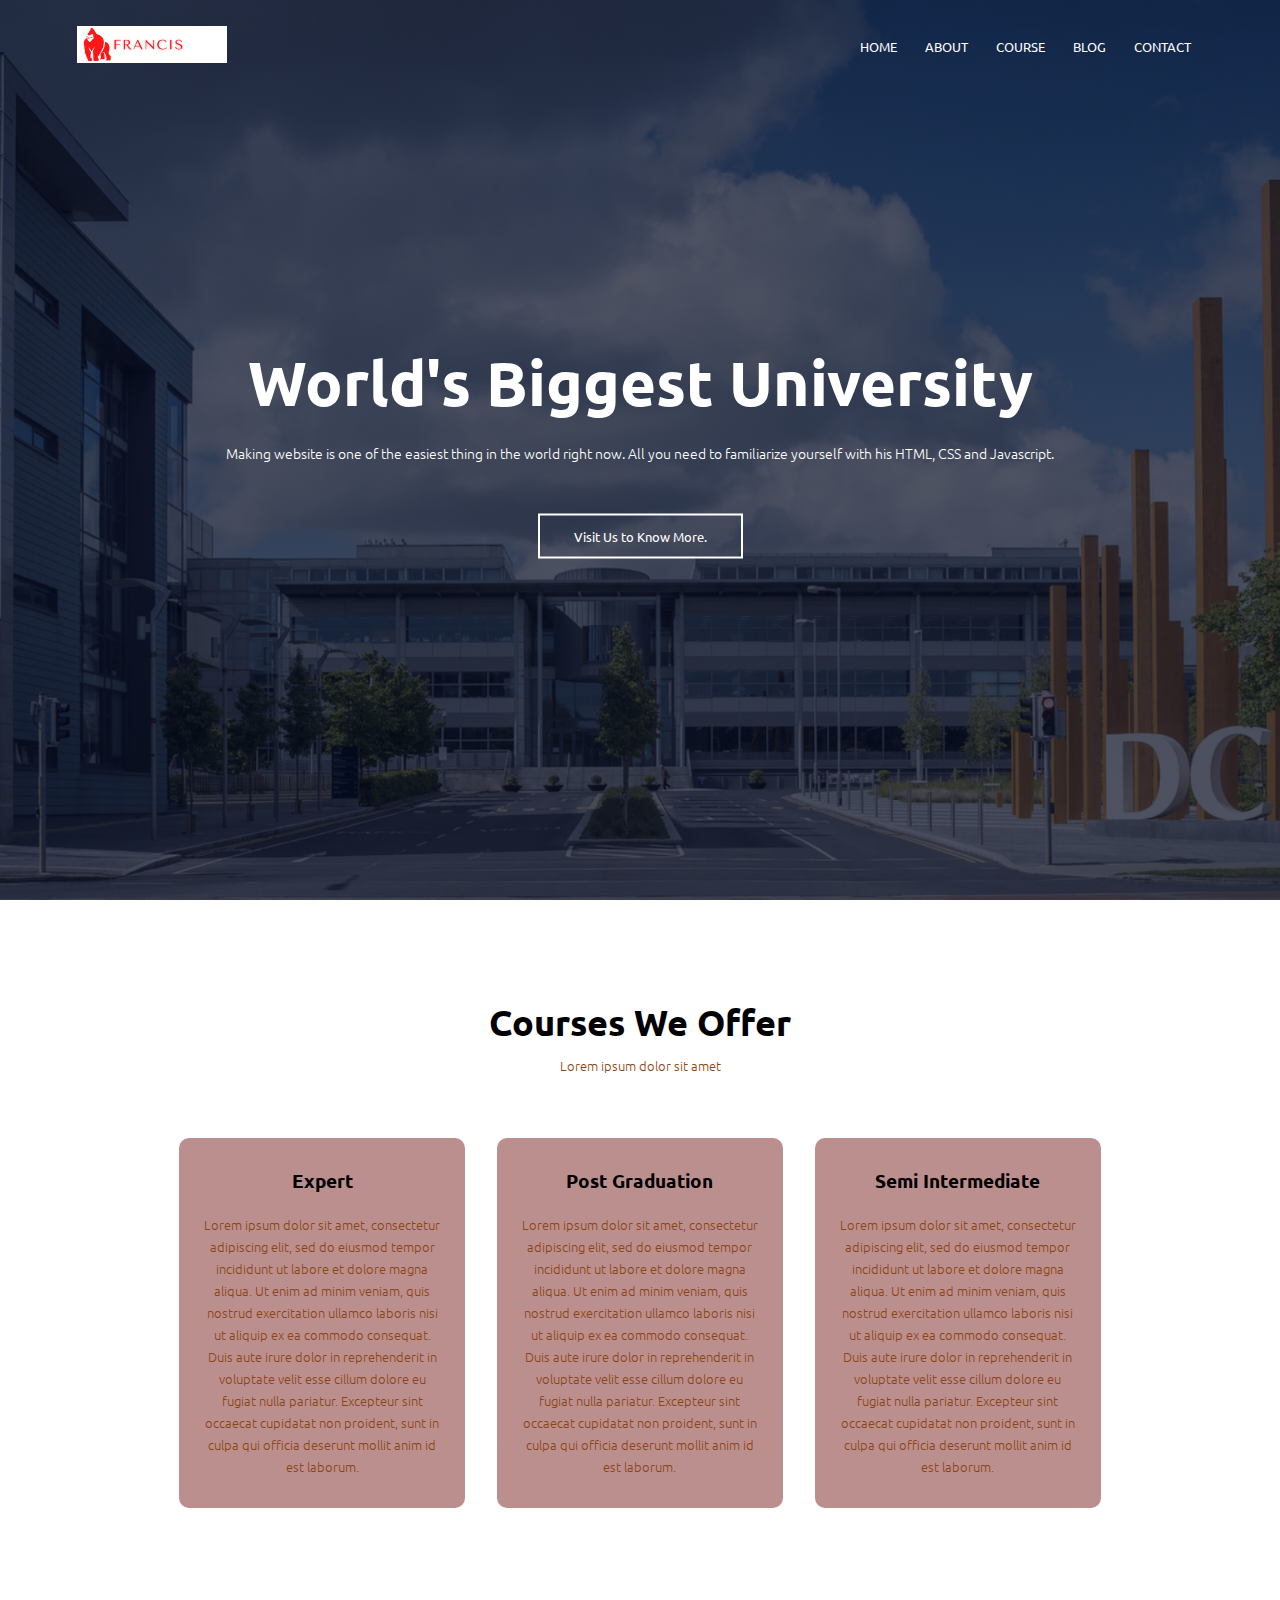
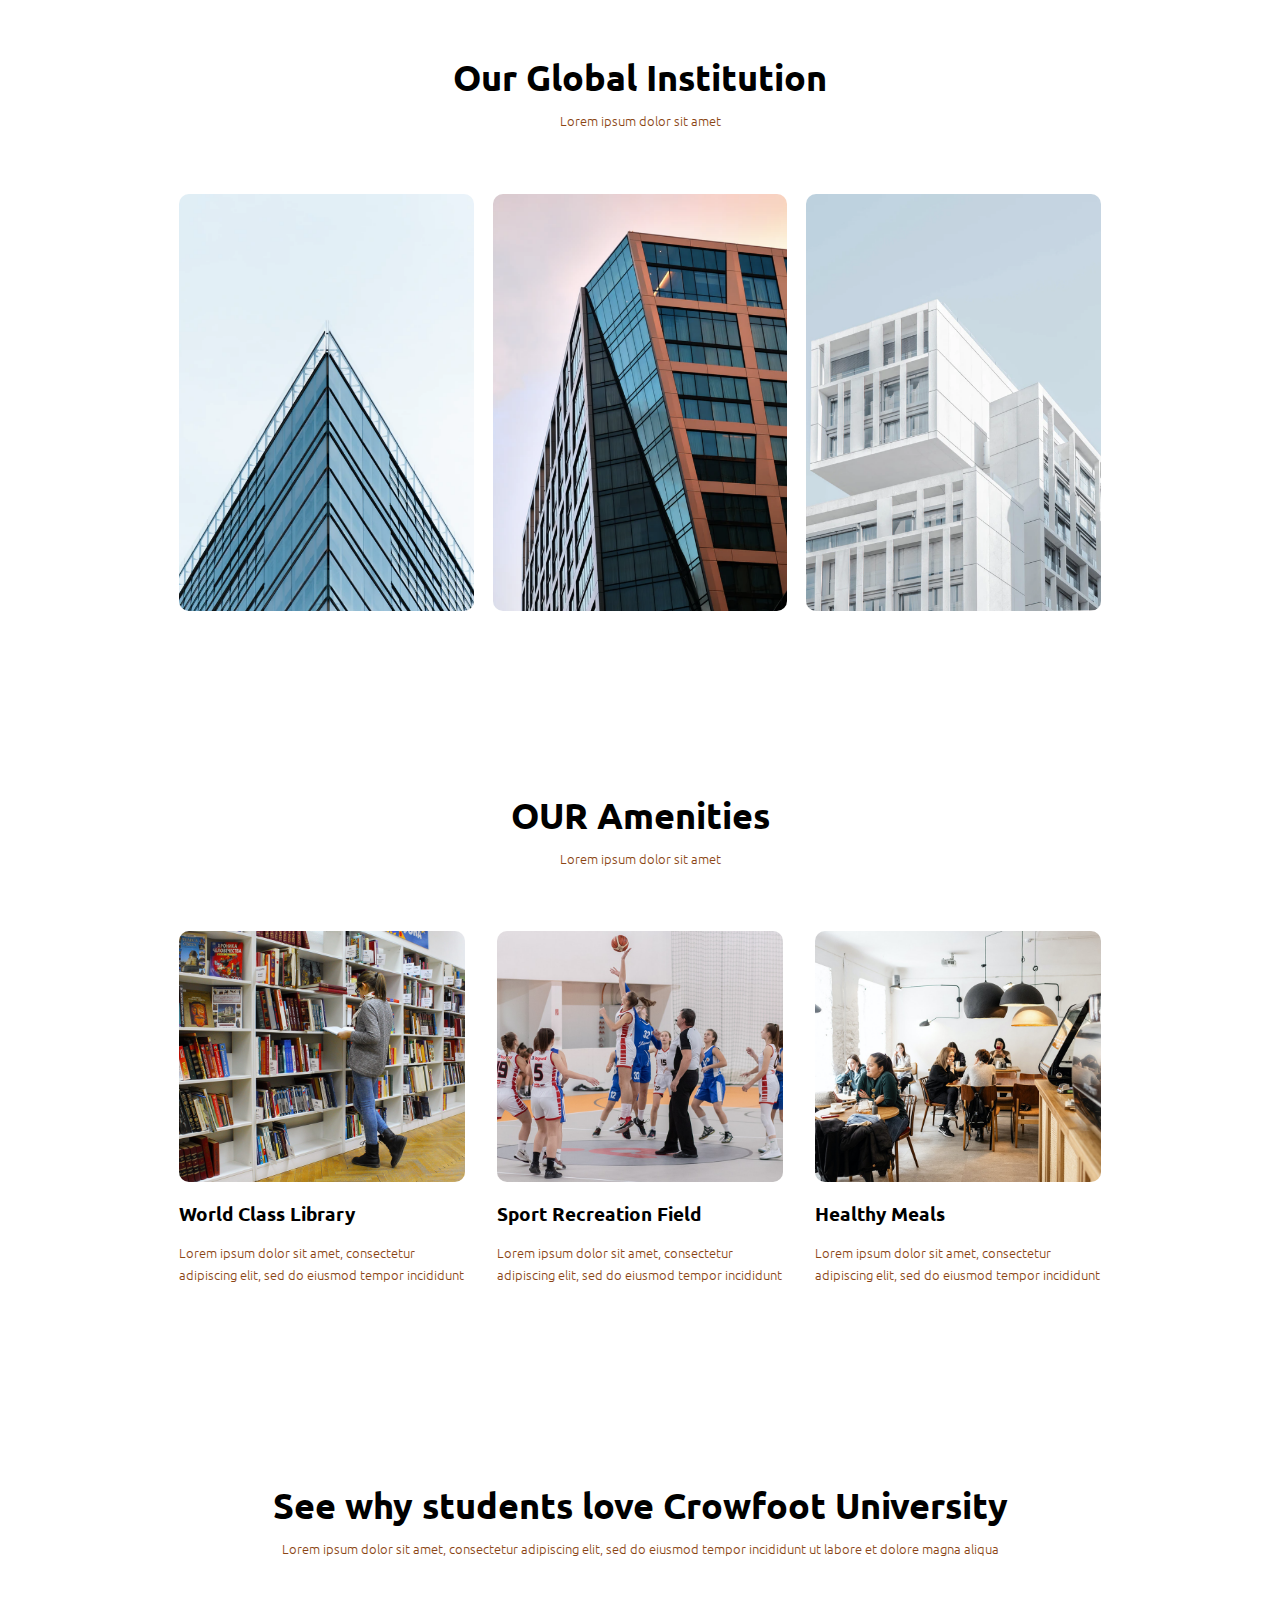
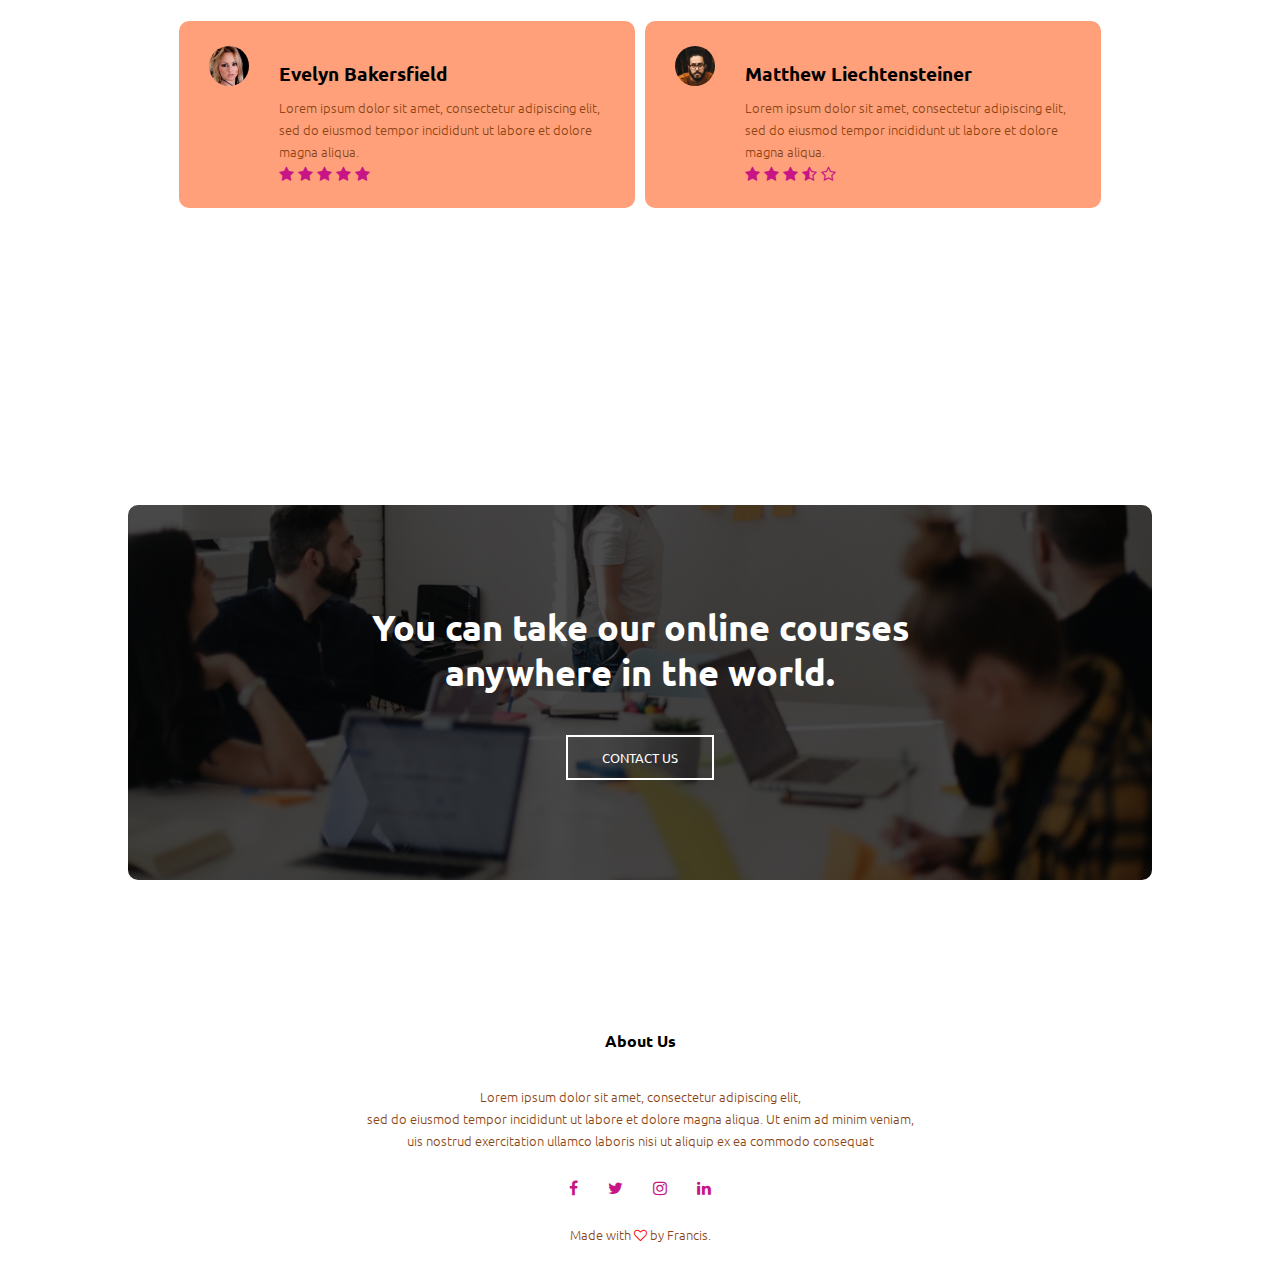
<file: University-Site/index.html>
<!DOCTYPE html>
<html lang="en">
<head>
    <meta name="viewport" content="with=device-width, initial-scale=1.0">
    <title>Crowfoot University Program</title>
    <link rel="stylesheet" href="style.css">
    <link rel="preconnect" href="https://fonts.googleapis.com">
    <link rel="preconnect" href="https://fonts.gstatic.com" crossorigin>
    <link rel="preconnect" href="https://fonts.googleapis.com">
    <link rel="preconnect" href="https://fonts.gstatic.com" crossorigin>
    <link href="https://fonts.googleapis.com/css2?family=Island+Moments&family=Ubuntu:ital,wght@0,300;0,400;1,700&display=swap" rel="stylesheet">
    <link rel="stylesheet" href="https://stackpath.bootstrapcdn.com/font-awesome/4.7.0/css/font-awesome.min.css">
</head>
<body>

<section class="header">
    <nav>
        <a href="index.html"><img src="image/FRANCIS.png"></a>

        <div class="nav-links" id="navLinks">
            <i class="fa fa-times" onclick="hideMenu()"></i>
            <ul>
                <li><a href="index.html">HOME</a> </li>
                <li><a href="about.html">ABOUT</a> </li>
                <li><a href="course.html">COURSE</a> </li>
                <li><a href="blog.html">BLOG</a> </li>
                <li><a href="contact.html">CONTACT</a> </li>

            </ul>
        </div>
        <i class="fa fa-bars" onclick="showMenu()"></i>
    </nav>

    <div class="text-box">
        <h1>World's Biggest University</h1>
        <p>Making website is one of the easiest thing in the world right now.
        All you need to familiarize yourself with his HTML, CSS and Javascript.</p>
        <a href="#" class="hero-btn">Visit Us to Know More.</a>
    </div>

</section>


<!--- Page content for the course catalog -->

<section class="course">
    <h1>Courses We Offer</h1>
    <p>Lorem ipsum dolor sit amet</p>

    <div class="row">
        <div class="course-col">
            <h3>Expert</h3>
            <p>Lorem ipsum dolor sit amet, consectetur adipiscing elit, sed do eiusmod tempor incididunt ut labore et dolore magna aliqua. Ut enim ad minim veniam, quis nostrud exercitation ullamco laboris nisi ut aliquip ex ea commodo consequat. Duis aute irure dolor in reprehenderit in voluptate velit esse cillum dolore eu fugiat nulla pariatur. Excepteur sint occaecat cupidatat non proident, sunt in culpa qui officia deserunt mollit anim id est laborum.</p>
        </div>

        <div class="course-col">
            <h3>Post Graduation</h3>
            <p>Lorem ipsum dolor sit amet, consectetur adipiscing elit, sed do eiusmod tempor incididunt ut labore et dolore magna aliqua. Ut enim ad minim veniam, quis nostrud exercitation ullamco laboris nisi ut aliquip ex ea commodo consequat. Duis aute irure dolor in reprehenderit in voluptate velit esse cillum dolore eu fugiat nulla pariatur. Excepteur sint occaecat cupidatat non proident, sunt in culpa qui officia deserunt mollit anim id est laborum.</p>
        </div>

        <div class="course-col">
            <h3>Semi Intermediate</h3>
            <p>Lorem ipsum dolor sit amet, consectetur adipiscing elit, sed do eiusmod tempor incididunt ut labore et dolore magna aliqua. Ut enim ad minim veniam, quis nostrud exercitation ullamco laboris nisi ut aliquip ex ea commodo consequat. Duis aute irure dolor in reprehenderit in voluptate velit esse cillum dolore eu fugiat nulla pariatur. Excepteur sint occaecat cupidatat non proident, sunt in culpa qui officia deserunt mollit anim id est laborum.</p>
        </div>
    </div>


</section>

<!-- campus portal -->

<section class="campus">
    <h1>Our Global Institution</h1>
    <p>Lorem ipsum dolor sit amet</p>

    <div class="row">
        <div class="campus-col">
            <img src="image/london.png">
            <div class="layer">
                <h3>LONDON</h3>
            </div>
        </div>

        <div class="campus-col">
            <img src="image/newyork.png">
            <div class="layer">
                <h3>NEW YORK</h3>
            </div>
        </div>

        <div class="campus-col">
            <img src="image/washington.png">
            <div class="layer">
                <h3>WASHINGTON</h3>
        </div>
    </div>
    </div>

</section>


<!----- Campus Amenities ------->

<section class="facilities">

    <h1>OUR Amenities</h1>
    <p>Lorem ipsum dolor sit amet</p>

    <div class="row">
        <div class="facilities-col">
            <img src="image/library.png">
            <h3>World Class Library </h3>
            <p>Lorem ipsum dolor sit amet, consectetur adipiscing elit, sed do eiusmod tempor incididunt</p>
        </div>

        <div class="facilities-col">
            <img src="image/basketball.png">
            <h3>Sport Recreation Field</h3>
            <p>Lorem ipsum dolor sit amet, consectetur adipiscing elit, sed do eiusmod tempor incididunt</p>
        </div>

        <div class="facilities-col">
            <img src="image/cafeteria.png">
            <h3>Healthy Meals</h3>
            <p>Lorem ipsum dolor sit amet, consectetur adipiscing elit, sed do eiusmod tempor incididunt</p>
        </div>
    </div>

</section>

<!----testimonials section ---->
<section class="testimonials">
<h1>See why students love Crowfoot University</h1>
<p>Lorem ipsum dolor sit amet, consectetur adipiscing elit, sed do eiusmod tempor incididunt ut labore et dolore magna aliqua</p>
<div class="row">
    <div class="testimonial-col">
        <img src="image/user1.jpg">
        <div>
            <h3>Evelyn Bakersfield</h3>
            <p>Lorem ipsum dolor sit amet, consectetur adipiscing elit, sed do eiusmod tempor incididunt ut labore et dolore magna aliqua.</p>
            <i class="fa fa-star"></i>
            <i class="fa fa-star"></i>
            <i class="fa fa-star"></i>
            <i class="fa fa-star"></i>
            <i class="fa fa-star"></i>

        </div>
    </div>

    <div class="testimonial-col">
        <img src="image/user2.jpg">
        <div>
            <h3>Matthew Liechtensteiner</h3>
            <p>Lorem ipsum dolor sit amet, consectetur adipiscing elit, sed do eiusmod tempor incididunt ut labore et dolore magna aliqua.</p>
            <i class="fa fa-star"></i>
            <i class="fa fa-star"></i>
            <i class="fa fa-star"></i>
            <i class="fa fa-star-half-o"></i>
            <i class="fa fa-star-o"></i>


        </div>
    </div>
</div>

</section>

<!--- Quick Alert Message ---->
<section class="cta">
    <h1>You can take our online courses <br>anywhere in the world.</h1>
    <a href="" class="hero-btn">CONTACT US</a>

</section>


<!---- footer section --->
<section class="footer">

    <h4>About Us</h4>
    <p>Lorem ipsum dolor sit amet, consectetur adipiscing elit, <br>sed do eiusmod tempor incididunt ut labore et dolore magna aliqua. Ut enim ad minim veniam, <br>uis nostrud exercitation ullamco laboris nisi ut aliquip ex ea commodo consequat</p>

    <div class="icons">
        <i class="fa fa-facebook"></i>
        <i class="fa fa-twitter"></i>
        <i class="fa fa-instagram"></i>
        <i class="fa fa-linkedin"></i>



    </div>

    <p>Made with <i class="fa fa-heart-o"></i> by Francis. </p>
</section>









<!-- javascript for the media query to enable toggling the menu bar on lower resolution screen ---->
<script>

    var navLinks = document.getElementById("navLinks");
    function showMenu(){
        navLinks.style.right = "0";
    }

    function hideMenu(){
        navLinks.style.right = "-200px";}
</script>
</body>
</html>
</file>
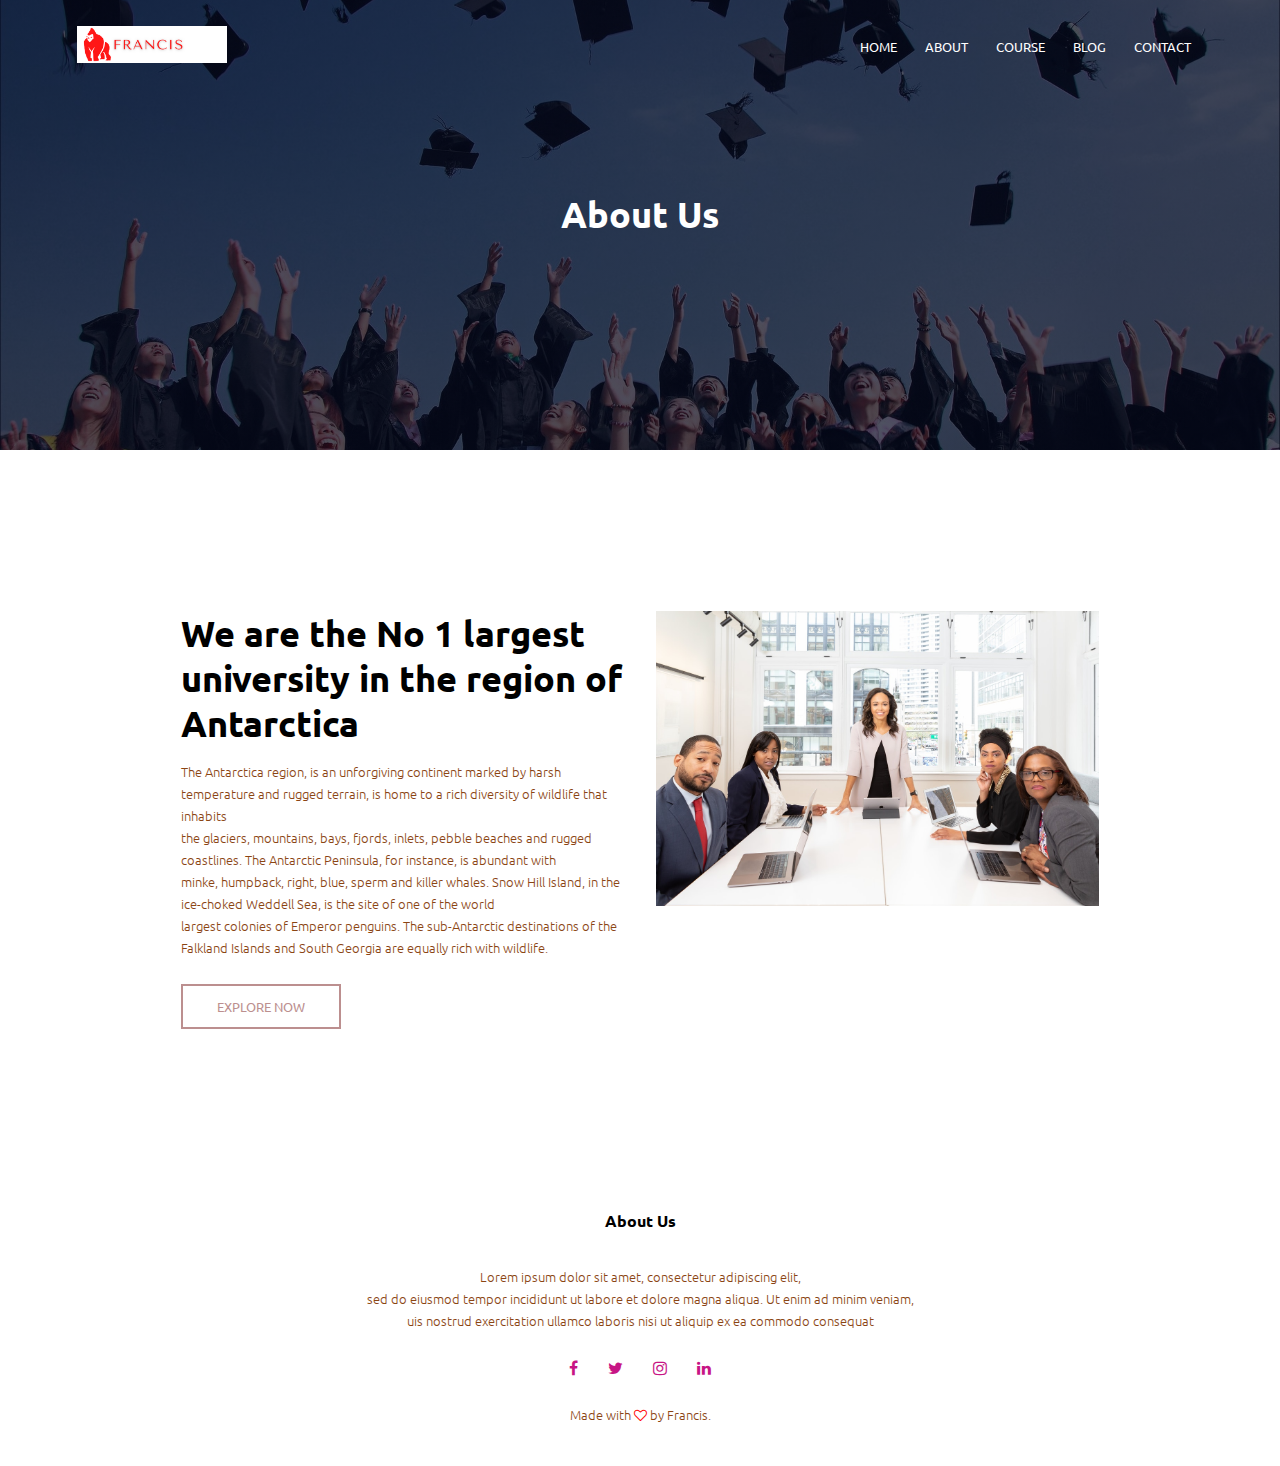
<file: University-Site/about.html>
<!DOCTYPE html>
<html lang="en">
<head>
    <meta name="viewport" content="with=device-width, initial-scale=1.0">
    <title>Crowfoot University Program</title>
    <link rel="stylesheet" href="style.css">
    <link rel="preconnect" href="https://fonts.googleapis.com">
    <link rel="preconnect" href="https://fonts.gstatic.com" crossorigin>
    <link rel="preconnect" href="https://fonts.googleapis.com">
    <link rel="preconnect" href="https://fonts.gstatic.com" crossorigin>
    <link href="https://fonts.googleapis.com/css2?family=Island+Moments&family=Ubuntu:ital,wght@0,300;0,400;1,700&display=swap" rel="stylesheet">
    <link rel="stylesheet" href="https://stackpath.bootstrapcdn.com/font-awesome/4.7.0/css/font-awesome.min.css">
</head>
<body>

<section class="sub-header">
    <nav>
        <a href="index.html"><img src="image/FRANCIS.png"></a>

        <div class="nav-links" id="navLinks">
            <i class="fa fa-times" onclick="hideMenu()"></i>
            <ul>
                <li><a href="index.html">HOME</a> </li>
                <li><a href="about.html">ABOUT</a> </li>
                <li><a href="course.html">COURSE</a> </li>
                <li><a href="blog.html">BLOG</a> </li>
                <li><a href="contact.html">CONTACT</a> </li>

            </ul>
        </div>
        <i class="fa fa-bars" onclick="showMenu()"></i>
    </nav>

  <h1>About Us</h1>

</section>



<!---- About Us content page ------>
<section class="about-us">
    <div class="row">
        <div class="about-col">
            <h1>We are the No 1 largest university in the region of Antarctica</h1>
            <p>The Antarctica region, is an unforgiving continent marked by harsh temperature and rugged terrain, is home to a rich diversity of wildlife that inhabits <br>the glaciers, mountains, bays, fjords, inlets, pebble beaches and rugged coastlines. The Antarctic Peninsula, for instance, is abundant with<br> minke, humpback, right, blue, sperm and killer whales. Snow Hill Island, in the ice-choked Weddell Sea, is the site of one of the world<br> largest colonies of Emperor penguins. The sub-Antarctic destinations of the Falkland Islands and South Georgia are equally rich with wildlife.</p>
        <a href="" class="hero-btn red-btn">EXPLORE NOW</a>
        </div>

        <div class="about-col">
            <img src="image/about.jpg">
        </div>
    </div>

</section>










<!---- footer section --->
<section class="footer">

    <h4>About Us</h4>
    <p>Lorem ipsum dolor sit amet, consectetur adipiscing elit, <br>sed do eiusmod tempor incididunt ut labore et dolore magna aliqua. Ut enim ad minim veniam, <br>uis nostrud exercitation ullamco laboris nisi ut aliquip ex ea commodo consequat</p>

    <div class="icons">
        <i class="fa fa-facebook"></i>
        <i class="fa fa-twitter"></i>
        <i class="fa fa-instagram"></i>
        <i class="fa fa-linkedin"></i>



    </div>

    <p>Made with <i class="fa fa-heart-o"></i> by Francis. </p>
</section>









<!-- javascript for the media query to enable toggling the menu bar on lower resolution screen ---->
<script>

    var navLinks = document.getElementById("navLinks");
    function showMenu(){
        navLinks.style.right = "0";
    }

    function hideMenu(){
        navLinks.style.right = "-200px";}
</script>
</body>
</html>
</file>
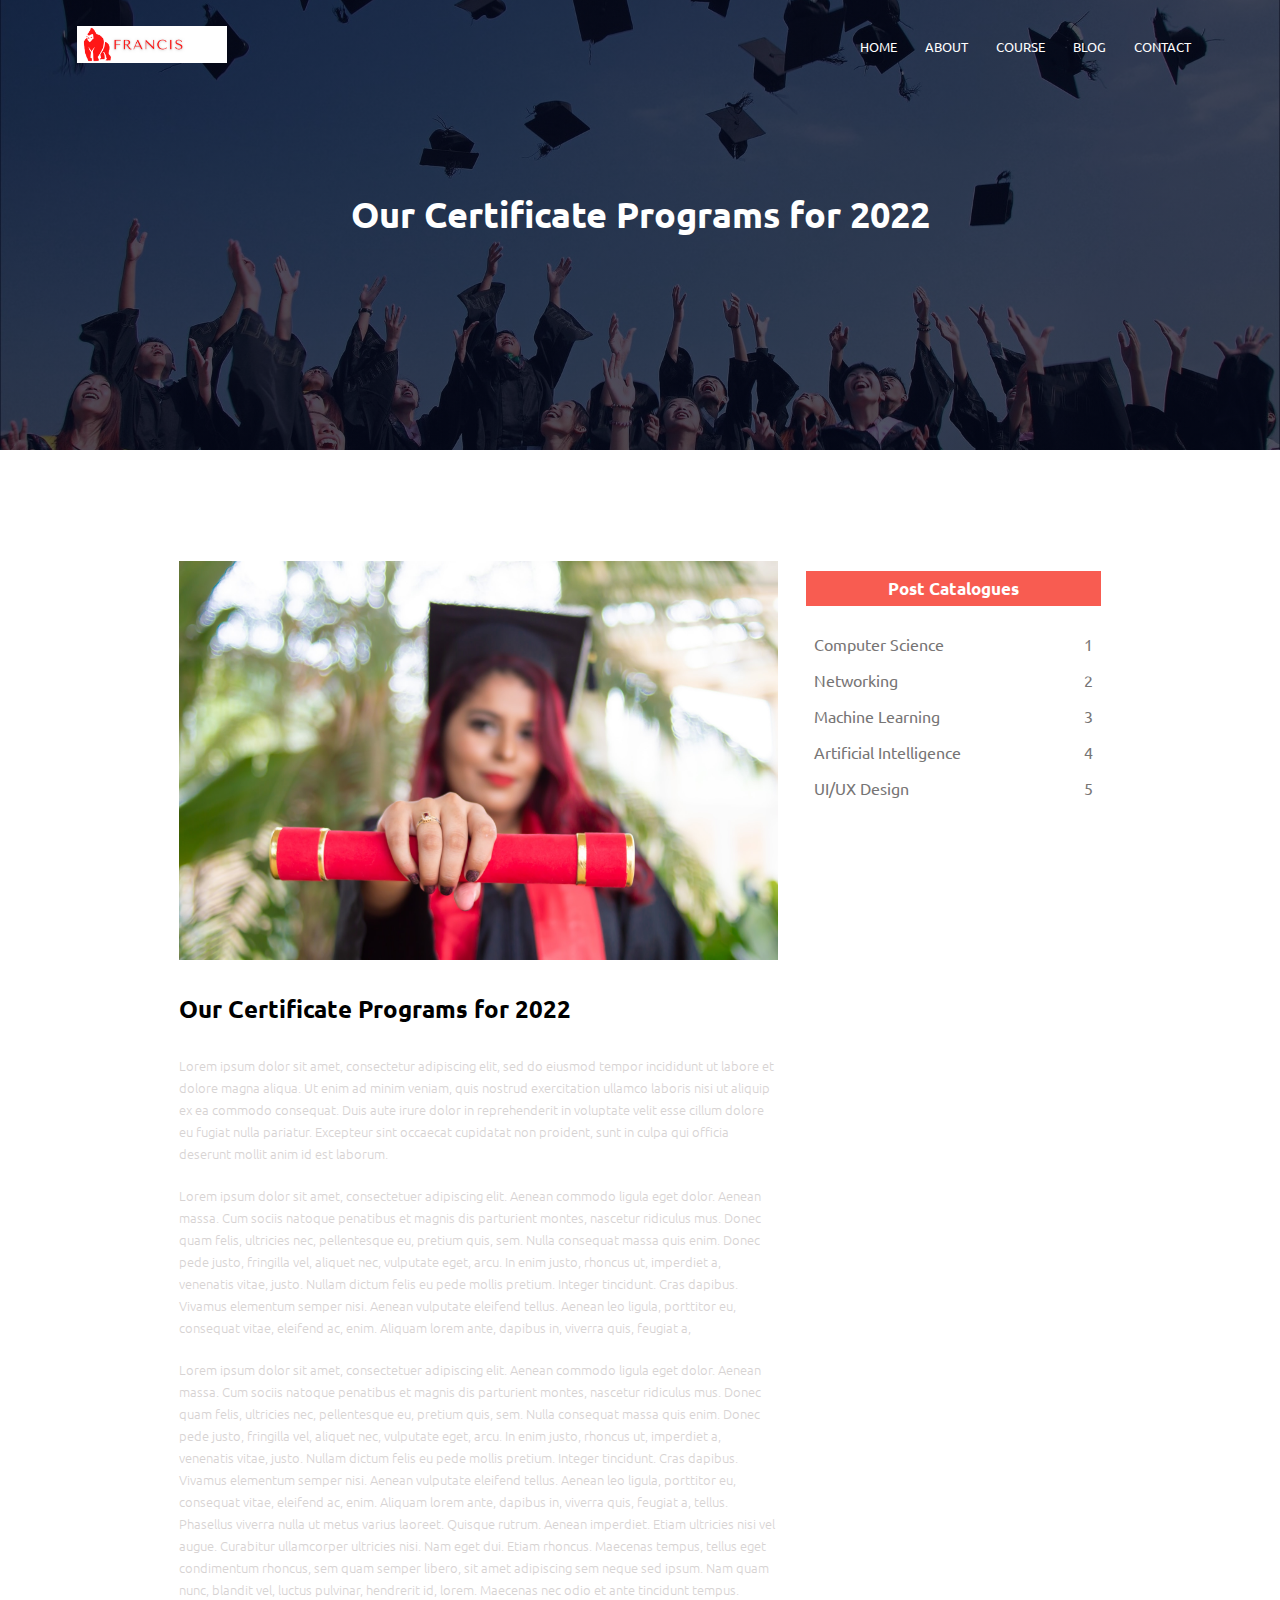
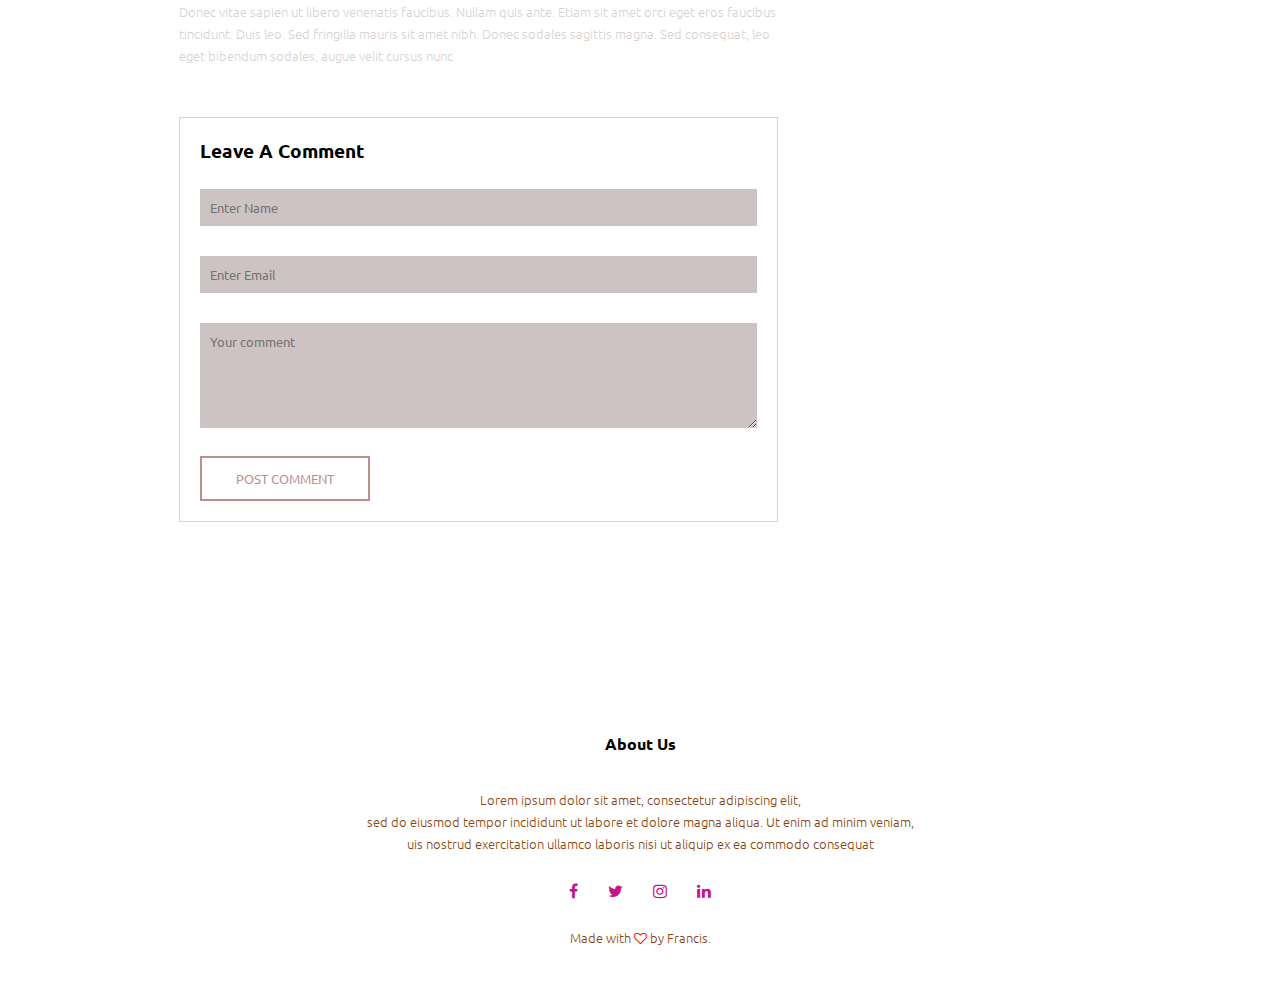
<file: University-Site/blog.html>
<!DOCTYPE html>
<html lang="en">
<head>
    <meta name="viewport" content="with=device-width, initial-scale=1.0">
    <title>Crowfoot University Program</title>
    <link rel="stylesheet" href="style.css">
    <link rel="preconnect" href="https://fonts.googleapis.com">
    <link rel="preconnect" href="https://fonts.gstatic.com" crossorigin>
    <link rel="preconnect" href="https://fonts.googleapis.com">
    <link rel="preconnect" href="https://fonts.gstatic.com" crossorigin>
    <link href="https://fonts.googleapis.com/css2?family=Island+Moments&family=Ubuntu:ital,wght@0,300;0,400;1,700&display=swap" rel="stylesheet">
    <link rel="stylesheet" href="https://stackpath.bootstrapcdn.com/font-awesome/4.7.0/css/font-awesome.min.css">
</head>
<body>

<section class="sub-header">
    <nav>
        <a href="index.html"><img src="image/FRANCIS.png"></a>

        <div class="nav-links" id="navLinks">
            <i class="fa fa-times" onclick="hideMenu()"></i>
            <ul>
                <li><a href="index.html">HOME</a> </li>
                <li><a href="about.html">ABOUT</a> </li>
                <li><a href="course.html">COURSE</a> </li>
                <li><a href="blog.html">BLOG</a> </li>
                <li><a href="contact.html">CONTACT</a> </li>

            </ul>
        </div>
        <i class="fa fa-bars" onclick="showMenu()"></i>
    </nav>

    <h1>Our Certificate Programs for 2022</h1>

</section>


<section class="blog-content">

    <div class="row">
        <div class="blog-left">
        <img src="image/certificate.jpg">
        <h2>Our Certificate Programs for 2022</h2>
            <p>Lorem ipsum dolor sit amet, consectetur adipiscing elit, sed do eiusmod tempor incididunt ut labore et dolore magna aliqua. Ut enim ad minim veniam, quis nostrud exercitation ullamco laboris nisi ut aliquip ex ea commodo consequat. Duis aute irure dolor in reprehenderit in voluptate velit esse cillum dolore eu fugiat nulla pariatur. Excepteur sint occaecat cupidatat non proident, sunt in culpa qui officia deserunt mollit anim id est laborum.</p>
    <br>
            <p>Lorem ipsum dolor sit amet, consectetuer adipiscing elit. Aenean commodo ligula eget dolor. Aenean massa. Cum sociis natoque penatibus et magnis dis parturient montes, nascetur ridiculus mus. Donec quam felis, ultricies nec, pellentesque eu, pretium quis, sem. Nulla consequat massa quis enim. Donec pede justo, fringilla vel, aliquet nec, vulputate eget, arcu. In enim justo, rhoncus ut, imperdiet a, venenatis vitae, justo. Nullam dictum felis eu pede mollis pretium. Integer tincidunt. Cras dapibus. Vivamus elementum semper nisi. Aenean vulputate eleifend tellus. Aenean leo ligula, porttitor eu, consequat vitae, eleifend ac, enim. Aliquam lorem ante, dapibus in, viverra quis, feugiat a,</p>
            <br>
            <p>Lorem ipsum dolor sit amet, consectetuer adipiscing elit. Aenean commodo ligula eget dolor. Aenean massa. Cum sociis natoque penatibus et magnis dis parturient montes, nascetur ridiculus mus. Donec quam felis, ultricies nec, pellentesque eu, pretium quis, sem. Nulla consequat massa quis enim. Donec pede justo, fringilla vel, aliquet nec, vulputate eget, arcu. In enim justo, rhoncus ut, imperdiet a, venenatis vitae, justo. Nullam dictum felis eu pede mollis pretium. Integer tincidunt. Cras dapibus. Vivamus elementum semper nisi. Aenean vulputate eleifend tellus. Aenean leo ligula, porttitor eu, consequat vitae, eleifend ac, enim. Aliquam lorem ante, dapibus in, viverra quis, feugiat a, tellus. Phasellus viverra nulla ut metus varius laoreet. Quisque rutrum. Aenean imperdiet. Etiam ultricies nisi vel augue. Curabitur ullamcorper ultricies nisi. Nam eget dui. Etiam rhoncus. Maecenas tempus, tellus eget condimentum rhoncus, sem quam semper libero, sit amet adipiscing sem neque sed ipsum. Nam quam nunc, blandit vel, luctus pulvinar, hendrerit id, lorem. Maecenas nec odio et ante tincidunt tempus. Donec vitae sapien ut libero venenatis faucibus. Nullam quis ante. Etiam sit amet orci eget eros faucibus tincidunt. Duis leo. Sed fringilla mauris sit amet nibh. Donec sodales sagittis magna. Sed consequat, leo eget bibendum sodales, augue velit cursus nunc</p>

        <div class="comment-box">
            <h3>Leave A Comment</h3>

            <form class="comment-form">
                <input type="text" placeholder="Enter Name">
                <input type="email" placeholder="Enter Email">
                <textarea rows="5" placeholder="Your comment"></textarea>
                <button type="submit" class="hero-btn red-btn">POST COMMENT</button>
            </form>
        </div>
        </div>
        <div class="blog-right">
            <h3>Post Catalogues</h3>
            <div>
                <span>Computer Science</span>
                <span>1</span>
            </div>
            <div>
                <span>Networking</span>
                <span>2</span>
            </div>

            <div>
                <span>Machine Learning</span>
                <span>3</span>
            </div>

            <div>
                <span>Artificial Intelligence</span>
                <span>4</span>
            </div>

            <div>
                <span>UI/UX Design</span>
                <span>5</span>
            </div>

        </div>
        </div>

</section>














<!---- footer section --->
<section class="footer">

    <h4>About Us</h4>
    <p>Lorem ipsum dolor sit amet, consectetur adipiscing elit, <br>sed do eiusmod tempor incididunt ut labore et dolore magna aliqua. Ut enim ad minim veniam, <br>uis nostrud exercitation ullamco laboris nisi ut aliquip ex ea commodo consequat</p>

    <div class="icons">
        <i class="fa fa-facebook"></i>
        <i class="fa fa-twitter"></i>
        <i class="fa fa-instagram"></i>
        <i class="fa fa-linkedin"></i>



    </div>

    <p>Made with <i class="fa fa-heart-o"></i> by Francis. </p>
</section>









<!-- javascript for the media query to enable toggling the menu bar on lower resolution screen ---->
<script>

    var navLinks = document.getElementById("navLinks");
    function showMenu(){
        navLinks.style.right = "0";
    }

    function hideMenu(){
        navLinks.style.right = "-200px";}
</script>
</body>
</html>
</file>
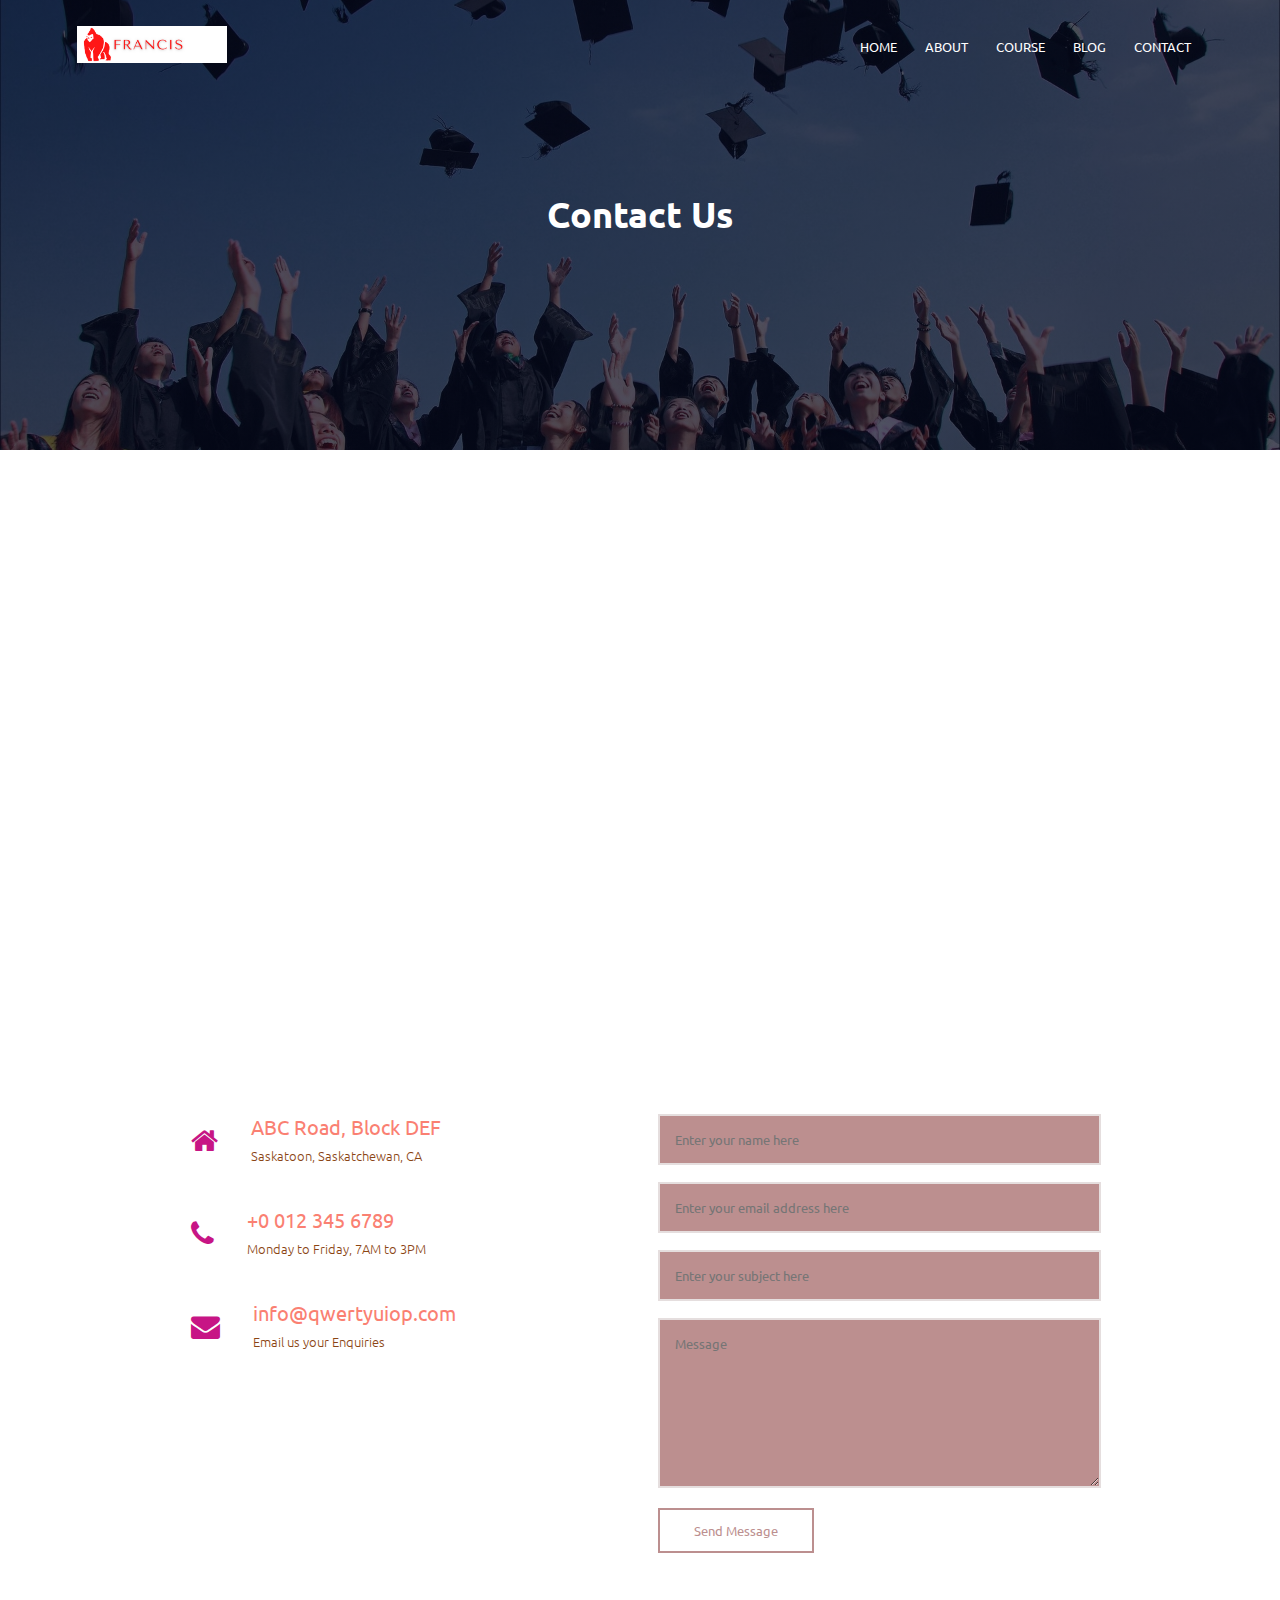
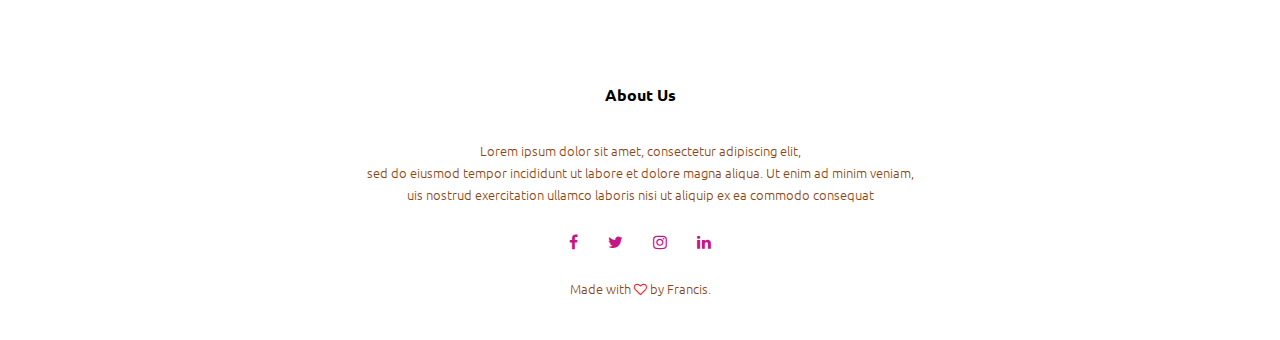
<file: University-Site/contact.html>
<!DOCTYPE html>
<html lang="en">
<head>
    <meta name="viewport" content="with=device-width, initial-scale=1.0">
    <title>Crowfoot University Program</title>
    <link rel="stylesheet" href="style.css">
    <link rel="preconnect" href="https://fonts.googleapis.com">
    <link rel="preconnect" href="https://fonts.gstatic.com" crossorigin>
    <link rel="preconnect" href="https://fonts.googleapis.com">
    <link rel="preconnect" href="https://fonts.gstatic.com" crossorigin>
    <link href="https://fonts.googleapis.com/css2?family=Island+Moments&family=Ubuntu:ital,wght@0,300;0,400;1,700&display=swap" rel="stylesheet">
    <link rel="stylesheet" href="https://stackpath.bootstrapcdn.com/font-awesome/4.7.0/css/font-awesome.min.css">
</head>
<body>

<section class="sub-header">
    <nav>
        <a href="index.html"><img src="image/FRANCIS.png"></a>

        <div class="nav-links" id="navLinks">
            <i class="fa fa-times" onclick="hideMenu()"></i>
            <ul>
                <li><a href="index.html">HOME</a> </li>
                <li><a href="about.html">ABOUT</a> </li>
                <li><a href="course.html">COURSE</a> </li>
                <li><a href="blog.html">BLOG</a> </li>
                <li><a href="contact.html">CONTACT</a> </li>

            </ul>
        </div>
        <i class="fa fa-bars" onclick="showMenu()"></i>
    </nav>

    <h1>Contact Us</h1>

</section>


<section class="location">

    <iframe src="https://www.google.com/maps/embed?pb=!1m18!1m12!1m3!1d156678.71459345438!2d-106.80449302752072!3d52.150601700402476!2m3!1f0!2f0!3f0!3m2!1i1024!2i768!4f13.1!3m3!1m2!1s0x5304f6bf47ed992b%3A0x5049e3295772690!2sSaskatoon%2C%20SK!5e0!3m2!1sen!2sca!4v1641718470607!5m2!1sen!2sca" width="600" height="450" style="border:0;" allowfullscreen="" loading="lazy"></iframe>

</section>


<section class="contact-us">
    <div class="row">
        <div class="contact-col">
            <div>
                <i class="fa fa-home"></i>
                <span>
                    <h5>ABC Road, Block DEF </h5>
                    <p>Saskatoon, Saskatchewan, CA</p>
                </span>
            </div>

            <div>

        <i class="fa fa-phone"></i>
        <span>
                    <h5>+0 012 345 6789</h5>
                    <p>Monday to Friday, 7AM to 3PM</p>
                </span>

            </div>

            <div>

        <i class="fa fa-envelope"></i>
        <span>
                    <h5>info@qwertyuiop.com</h5>
                    <p>Email us your Enquiries</p>
                </span>
    </div>
    </div>



        <div class="contact-col">
            <form action="formHandler.php" method="post">
                <input type="text" name="name" placeholder="Enter your name here" required>
                <input type="text" name="email" placeholder="Enter your email address here" required>
                <input type="text" name="subject" placeholder="Enter your subject here" required>

                <textarea rows="8" name="message" placeholder="Message" required></textarea>
                <button type="submit" class="hero-btn red-btn">Send Message</button>


            </form>
        </div>

    </div>

</section>











<!---- footer section --->
<section class="footer">

    <h4>About Us</h4>
    <p>Lorem ipsum dolor sit amet, consectetur adipiscing elit, <br>sed do eiusmod tempor incididunt ut labore et dolore magna aliqua. Ut enim ad minim veniam, <br>uis nostrud exercitation ullamco laboris nisi ut aliquip ex ea commodo consequat</p>

    <div class="icons">
        <i class="fa fa-facebook"></i>
        <i class="fa fa-twitter"></i>
        <i class="fa fa-instagram"></i>
        <i class="fa fa-linkedin"></i>



    </div>

    <p>Made with <i class="fa fa-heart-o"></i> by Francis. </p>
</section>









<!-- javascript for the media query to enable toggling the menu bar on lower resolution screen ---->
<script>

    var navLinks = document.getElementById("navLinks");
    function showMenu(){
        navLinks.style.right = "0";
    }

    function hideMenu(){
        navLinks.style.right = "-200px";}
</script>
</body>
</html>
</file>
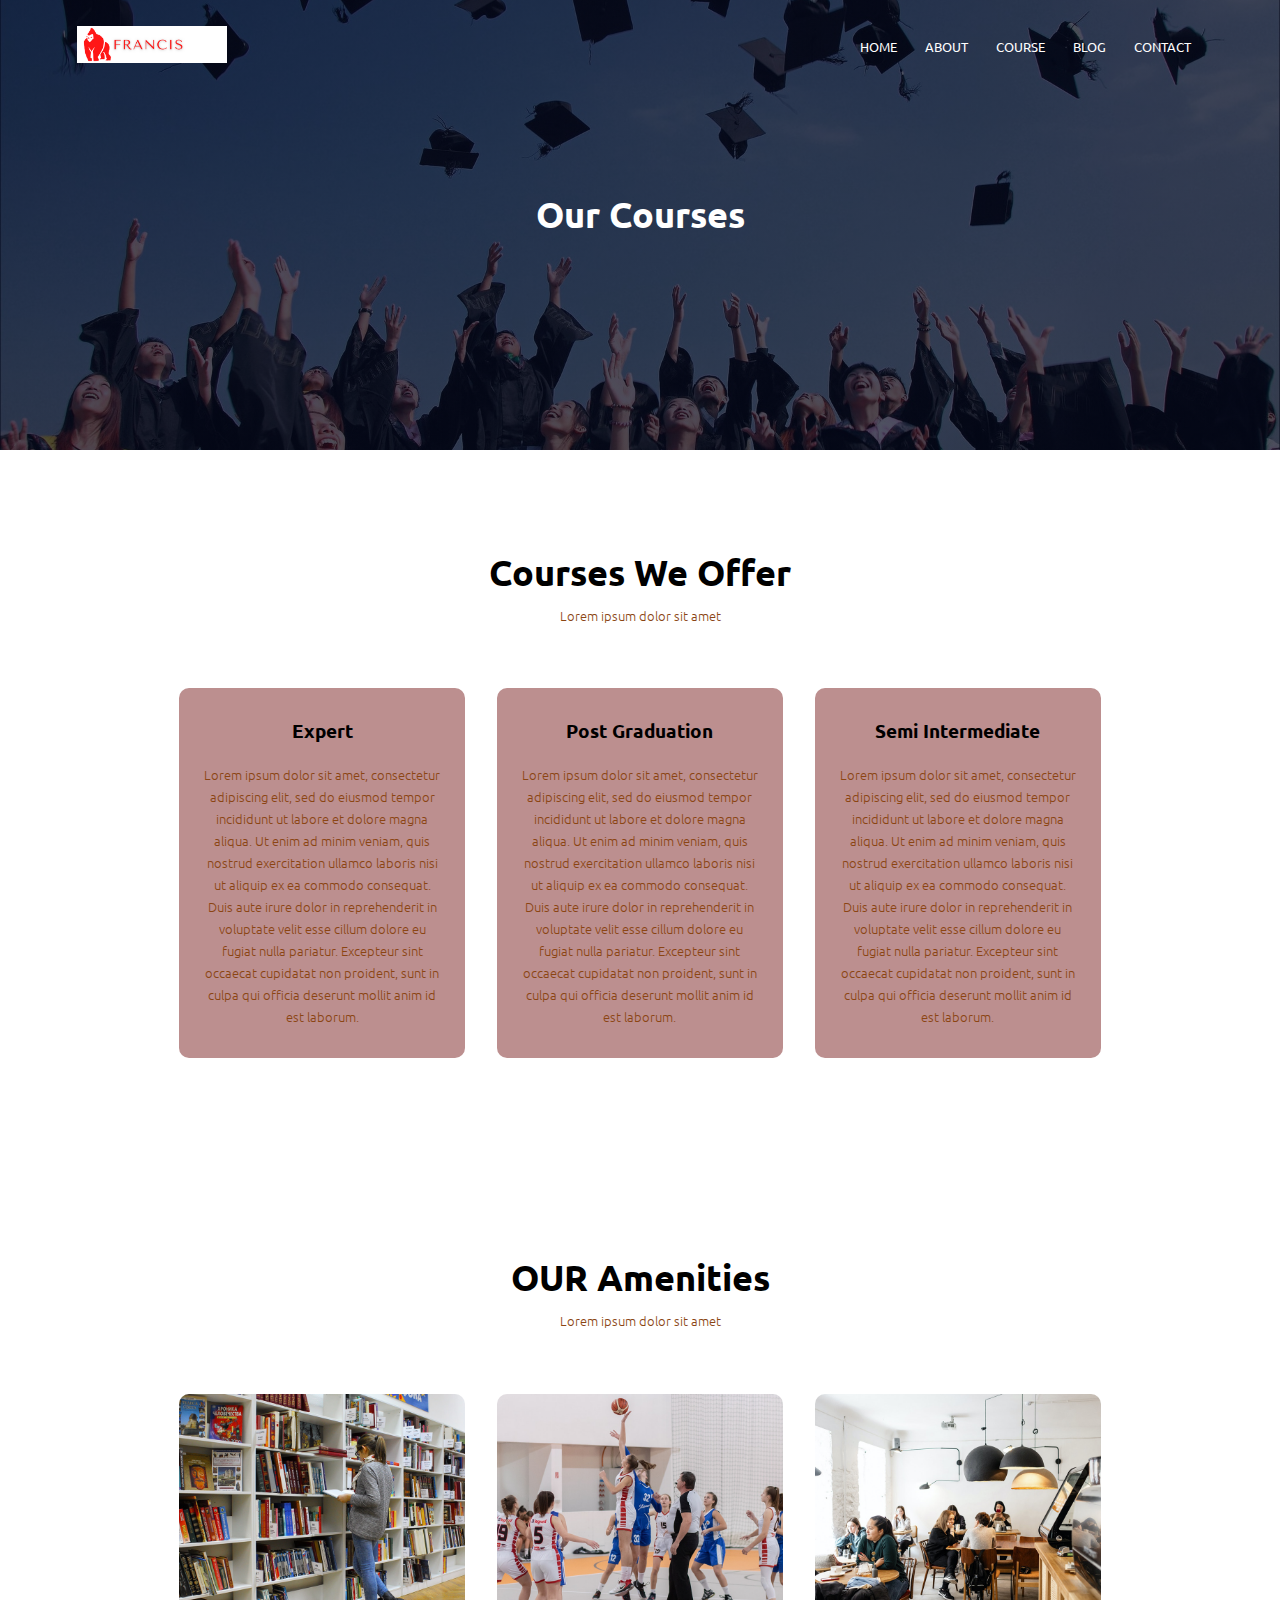
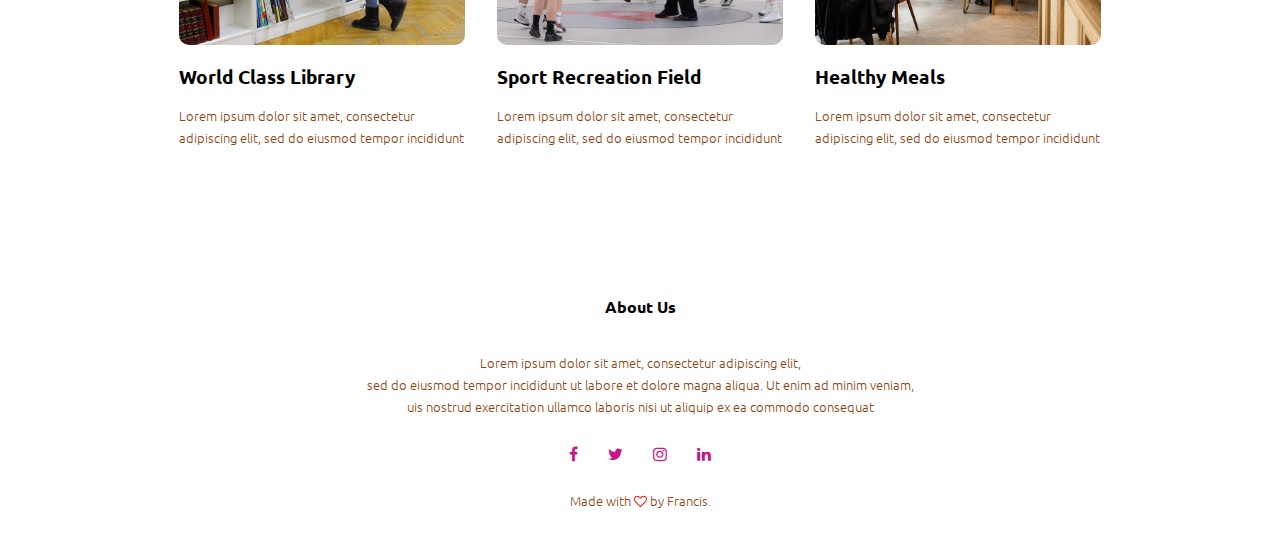
<file: University-Site/course.html>
<!DOCTYPE html>
<html lang="en">
<head>
    <meta name="viewport" content="with=device-width, initial-scale=1.0">
    <title>Crowfoot University Program</title>
    <link rel="stylesheet" href="style.css">
    <link rel="preconnect" href="https://fonts.googleapis.com">
    <link rel="preconnect" href="https://fonts.gstatic.com" crossorigin>
    <link rel="preconnect" href="https://fonts.googleapis.com">
    <link rel="preconnect" href="https://fonts.gstatic.com" crossorigin>
    <link href="https://fonts.googleapis.com/css2?family=Island+Moments&family=Ubuntu:ital,wght@0,300;0,400;1,700&display=swap" rel="stylesheet">
    <link rel="stylesheet" href="https://stackpath.bootstrapcdn.com/font-awesome/4.7.0/css/font-awesome.min.css">
</head>
<body>

<section class="sub-header">
    <nav>
        <a href="index.html"><img src="image/FRANCIS.png"></a>

        <div class="nav-links" id="navLinks">
            <i class="fa fa-times" onclick="hideMenu()"></i>
            <ul>
                <li><a href="index.html">HOME</a> </li>
                <li><a href="about.html">ABOUT</a> </li>
                <li><a href="course.html">COURSE</a> </li>
                <li><a href="blog.html">BLOG</a> </li>
                <li><a href="contact.html">CONTACT</a> </li>

            </ul>
        </div>
        <i class="fa fa-bars" onclick="showMenu()"></i>
    </nav>

    <h1>Our Courses</h1>

</section>

<!--- Page content for the course catalog -->

<section class="course">
    <h1>Courses We Offer</h1>
    <p>Lorem ipsum dolor sit amet</p>

    <div class="row">
        <div class="course-col">
            <h3>Expert</h3>
            <p>Lorem ipsum dolor sit amet, consectetur adipiscing elit, sed do eiusmod tempor incididunt ut labore et dolore magna aliqua. Ut enim ad minim veniam, quis nostrud exercitation ullamco laboris nisi ut aliquip ex ea commodo consequat. Duis aute irure dolor in reprehenderit in voluptate velit esse cillum dolore eu fugiat nulla pariatur. Excepteur sint occaecat cupidatat non proident, sunt in culpa qui officia deserunt mollit anim id est laborum.</p>
        </div>

        <div class="course-col">
            <h3>Post Graduation</h3>
            <p>Lorem ipsum dolor sit amet, consectetur adipiscing elit, sed do eiusmod tempor incididunt ut labore et dolore magna aliqua. Ut enim ad minim veniam, quis nostrud exercitation ullamco laboris nisi ut aliquip ex ea commodo consequat. Duis aute irure dolor in reprehenderit in voluptate velit esse cillum dolore eu fugiat nulla pariatur. Excepteur sint occaecat cupidatat non proident, sunt in culpa qui officia deserunt mollit anim id est laborum.</p>
        </div>

        <div class="course-col">
            <h3>Semi Intermediate</h3>
            <p>Lorem ipsum dolor sit amet, consectetur adipiscing elit, sed do eiusmod tempor incididunt ut labore et dolore magna aliqua. Ut enim ad minim veniam, quis nostrud exercitation ullamco laboris nisi ut aliquip ex ea commodo consequat. Duis aute irure dolor in reprehenderit in voluptate velit esse cillum dolore eu fugiat nulla pariatur. Excepteur sint occaecat cupidatat non proident, sunt in culpa qui officia deserunt mollit anim id est laborum.</p>
        </div>
    </div>


</section>


<!----- Campus Amenities ------->

<section class="facilities">

    <h1>OUR Amenities</h1>
    <p>Lorem ipsum dolor sit amet</p>

    <div class="row">
        <div class="facilities-col">
            <img src="image/library.png">
            <h3>World Class Library </h3>
            <p>Lorem ipsum dolor sit amet, consectetur adipiscing elit, sed do eiusmod tempor incididunt</p>
        </div>

        <div class="facilities-col">
            <img src="image/basketball.png">
            <h3>Sport Recreation Field</h3>
            <p>Lorem ipsum dolor sit amet, consectetur adipiscing elit, sed do eiusmod tempor incididunt</p>
        </div>

        <div class="facilities-col">
            <img src="image/cafeteria.png">
            <h3>Healthy Meals</h3>
            <p>Lorem ipsum dolor sit amet, consectetur adipiscing elit, sed do eiusmod tempor incididunt</p>
        </div>
    </div>

</section>












<!---- footer section --->
<section class="footer">

    <h4>About Us</h4>
    <p>Lorem ipsum dolor sit amet, consectetur adipiscing elit, <br>sed do eiusmod tempor incididunt ut labore et dolore magna aliqua. Ut enim ad minim veniam, <br>uis nostrud exercitation ullamco laboris nisi ut aliquip ex ea commodo consequat</p>

    <div class="icons">
        <i class="fa fa-facebook"></i>
        <i class="fa fa-twitter"></i>
        <i class="fa fa-instagram"></i>
        <i class="fa fa-linkedin"></i>



    </div>

    <p>Made with <i class="fa fa-heart-o"></i> by Francis. </p>
</section>









<!-- javascript for the media query to enable toggling the menu bar on lower resolution screen ---->
<script>

    var navLinks = document.getElementById("navLinks");
    function showMenu(){
        navLinks.style.right = "0";
    }

    function hideMenu(){
        navLinks.style.right = "-200px";}
</script>
</body>
</html>
</file>
<file: University-Site/style.css>
*{
    margin: 0;
    padding: 0;
    font-family: 'Ubuntu', sans-serif;

}

.header{
    min-height: 100vh;
    width: 100%;
    background-image: linear-gradient(rgba(4,9,30,0.7), rgba(4,9,30,0.7)), url(image/banner.png);
    background-position: center;
    background-size: cover;
    position: relative;
}

nav{
    display: flex;
    padding: 2% 6%;
    justify-content: space-between;
    align-items: center;
}

nav img{
    width: 150px;
}

.nav-links{
    flex: 1;
    text-align: right;
}

.nav-links ul li{
    list-style: none;
    display: inline-block;
    padding: 8px 12px;
    position: relative;
}

.nav-links ul li a {
    color: white;
    text-decoration: none;
    font-size: 13px;
}

.nav-links ul li::after{
    content: '';
    width: 0%;
    height: 2px;
    background: greenyellow;
    display: block;
    margin: auto;
    transition: 0.5s;
}

.nav-links ul li:hover::after{
    width: 100%;
}

.text-box{
    width: 90%;
    color: white;
    position: absolute;
    top: 50%;
    left:50%;
    transform: translate(-50%,-50%);
    text-align: center;
}

.text-box h1{
    font-size: 62px;
}

.text-box p{
    margin: 10px 0 40px;
    font-size: 14px;
    color: white;
}

.hero-btn{
    display: inline-block;
    text-decoration: none;
    color: white;
    border: 2px solid white;
    padding: 12px 34px;
    font-size: 13px;
    background: transparent;
    position: relative;
    cursor: pointer;

}

.hero-btn:hover{
    border: 2px solid rosybrown;
    background: rosybrown;
    transition: 1s;
}

nav .fa{
    display: none;
}



@media (max-width: 700px) {
    .text-box h1{
        font-size: 20px;
    }

    .nav-links ul li{
        display: block;
    }

    .nav-links{
        position: fixed;
        background: rosybrown;
        height: 100vh;
        width: 200px;
        top:0;
        right:-200px;
        text-align: right;
        z-index: 2;
        transition: 1s;
    }

    nav .fa{
        display: block;
        color: white;
        margin: 10px;
        font-size: 24px;
        cursor: pointer;
    }

    .nav-links ul{
        padding: 30px;

    }

    .row{
        flex-direction: column;
    }

    .testimonial-col img{
        margin-left: 0;
        margin-right: 15px;
    }

    .cta h1{
        font-size: 24px;
    }

    .sub-header h1{
        font-size: 24px;
    }
}






/* ----- styling for the course portal -----*/

.course{
    width: 80%;
    margin: auto;
    text-align: center;
    padding-top: 100px;
}

h1{
    font-size: 36px;
    font-weight: 600;

}

p{
    color: saddlebrown;
    font-size: 13px;
    font-weight: 300;
    line-height: 22px;
    padding: 10px;
}

.row{
    margin: 5%;
    display: flex;
    justify-content: space-between;
}


.course-col{
    flex-basis: 31%;
    background: rosybrown;
    border-radius: 10px;
    margin-bottom: 5%;
    padding: 20px 12px;
    box-sizing: border-box;
    transition: 0.5s;
}

h3{
    text-align: center;
    font-weight: 600;
    margin: 10px 0;
}

.course-col:hover{
    box-shadow: 0 0 20px 0 rgba(0,0,0,0.6);
}

/*---- styling for campus portal ---*****/
.campus{
    width: 80%;
    margin: auto;
    text-align: center;
    padding-top: 50px;

}

.campus-col{
    flex-basis: 32%;
    border-radius: 10px;
    margin-bottom: 30px;
    position: relative;
    overflow: hidden;
}

.campus-col img{
    width: 100%;
    display: block;
}

.layer{
    background: transparent;
    height: 100%;
    width: 100%;
    position: absolute;
    top:0;
    left: 0;
    transition: 0.5s;

}

.layer:hover{
    background: rgba(117, 65, 65, 0.7);
}

.layer h3{
    width: 100%;
    font-weight: 500;
    color: white;
    font-size: 28px;
    bottom: 0;
    left: 50%;
    transform: translateX(-50%);
    position: absolute;
    opacity: 0;
    transition: 0.5s;
}

.layer:hover h3{
    bottom: 50%;
    opacity: 1;

}


/*** styling for amenities ***/
.facilities{
    width: 80%;
    margin: auto;
    text-align: center;
    padding-top: 100px;
}

.facilities-col{
    flex-basis: 31%;
    border-radius: 10px;
    margin-bottom: 5%;
    text-align: left;
}

.facilities-col img{
    width: 100%;
    border-radius: 10px;
}

.facilities-col p{
    padding: 0;
}
.facilities-col h3{
    margin-top: 16px;
    margin-bottom: 15px;
    text-align: left;

}

/**** styling for testimonial section ***/

.testimonials{
    width: 80%;
    margin: auto;
    padding: 100px;
    text-align: center;
}

.testimonial-col{
    flex-basis: 44%;
    border-radius: 10px;
    margin-bottom: 5%;
    text-align: left;
    background: lightsalmon;
    padding: 25px;
    cursor: pointer;
    display: flex;
}

.testimonial-col img{
    height: 40px;
    margin-left: 5px;
    margin-right: 30px;
    border-radius: 50%;
}

.testimonial-col p{
    padding: 0;

}

.testimonial-col h3{
    margin-top: 15px;
    text-align: left;
}

.testimonial-col .fa{
    color: mediumvioletred;
}

.cta{
    margin: 100px auto;
    width: 80%;
    background-image: linear-gradient(rgba(0,0,0,0.7), rgba(0,0,0,0.7)), url(image/banner2.jpg);
    background-position: center;
    background-size: cover;
    border-radius: 10px;
    text-align: center;
    padding: 100px 0;
}

.cta h1{
    color: white;
    margin-bottom: 40px;
    padding: 0;
}


/***** styling for footer ****/

.footer{
    width: 100%;
    text-align: center;
    padding: 30px 0;
}

.footer h4{
    margin-bottom: 25px;
    margin-top: 20px;
    font-weight: 600;
}

.icons .fa{
    color: mediumvioletred;
    margin: 0 13px;
    cursor: pointer;
    padding: 18px 0;

}

.fa-heart-o{
    color: red;
}


/****** styling for about.html page *******/

.sub-header{
    height: 50vh;
    width: 100%;
    background-image: linear-gradient(rgba(4,9,30,0.7), rgba(4,9,30,0.7)), url("image/background.jpg");
    background-position: center;
    background-size: cover;
    text-align: center;
    color: white;
}

.sub-header h1{
    margin-top: 100px;
}

.about-us{
    width: 80%;
    margin: auto;
    padding-top: 80px;
    padding-bottom: 50px;
}

.about-col{
    flex-basis: 48%;
    padding: 30px 2px;
}

.about-col img{
    width: 100%;
}

.about-col h1{
    padding-top: 0;
}

.about-col p{
    padding: 15px 0 25px;
}

.red-btn{
    border: 2px solid rosybrown;
    background: transparent;
    color: rosybrown;
}

.red-btn:hover{
    color: white;
}

/****** styling for the blog section ********/

.blog-content{
    width: 80%;
    margin: auto;
    padding: 60px 0;

}

.blog-left{
    flex-basis: 65%;
}

.blog-left img{
    width: 100%;
}

.blog-left h2{
    color: black;
    font-weight: 600;
    margin: 30px 0;
}

.blog-left p{
    color: #d7d3d3;
    padding: 0;
}

.blog-right{
    flex-basis: 32%;

}

.blog-right h3{
    background: #f85c51;
    color: white;
    padding: 7px 0;
    font-size: 17px;
    margin-bottom: 20px;
}

.blog-right div{
    display: flex;
    align-items: center;
    justify-content: space-between;
    color: #777575;
    padding: 8px;
    box-sizing: border-box;
}

.comment-box{
    border: 1px solid #dad0d0;
    margin: 50px 0;
    padding: 10px 20px
}

.comment-box h3{
    text-align: left;

}

.comment-form input, .comment-form textarea{
    width: 100%;
    padding: 10px;
    margin: 15px 0;
    box-sizing: border-box;
    border: none;
    outline: none;
    background: #cec3c3;
}

.comment-form button{
    margin: 10px 0;
}


/****** styling for contact us location map *******/

.location{
    width: 80%;
    margin: auto;
    padding: 80px 0;
}

.location iframe{
    width: 100%;
}

.contact-us{
    width: 80%;
    margin: auto;
}

.contact-col{
    flex-basis: 48%;
    margin-bottom: 30px;
}

.contact-col div{
    display: flex;
    align-items: center;
    margin-bottom: 40px;
}

.contact-col div .fa{
    font-size: 29px;
    color: mediumvioletred;
    margin: 12px 33px 12px 12px;
}

.contact-col div p{
    padding: 0;
}

.contact-col div h5{
    font-size: 20px;
    margin-bottom: 5px;
    color: salmon;
    font-weight: 400;
}

.contact-col input, .contact-col textarea{
    width: 100%;
    padding: 15px;
    margin-bottom: 17px;
    outline: none;
    border: 2px solid #e5dede;
    background: rosybrown;
    box-sizing: border-box;

}
</file>
